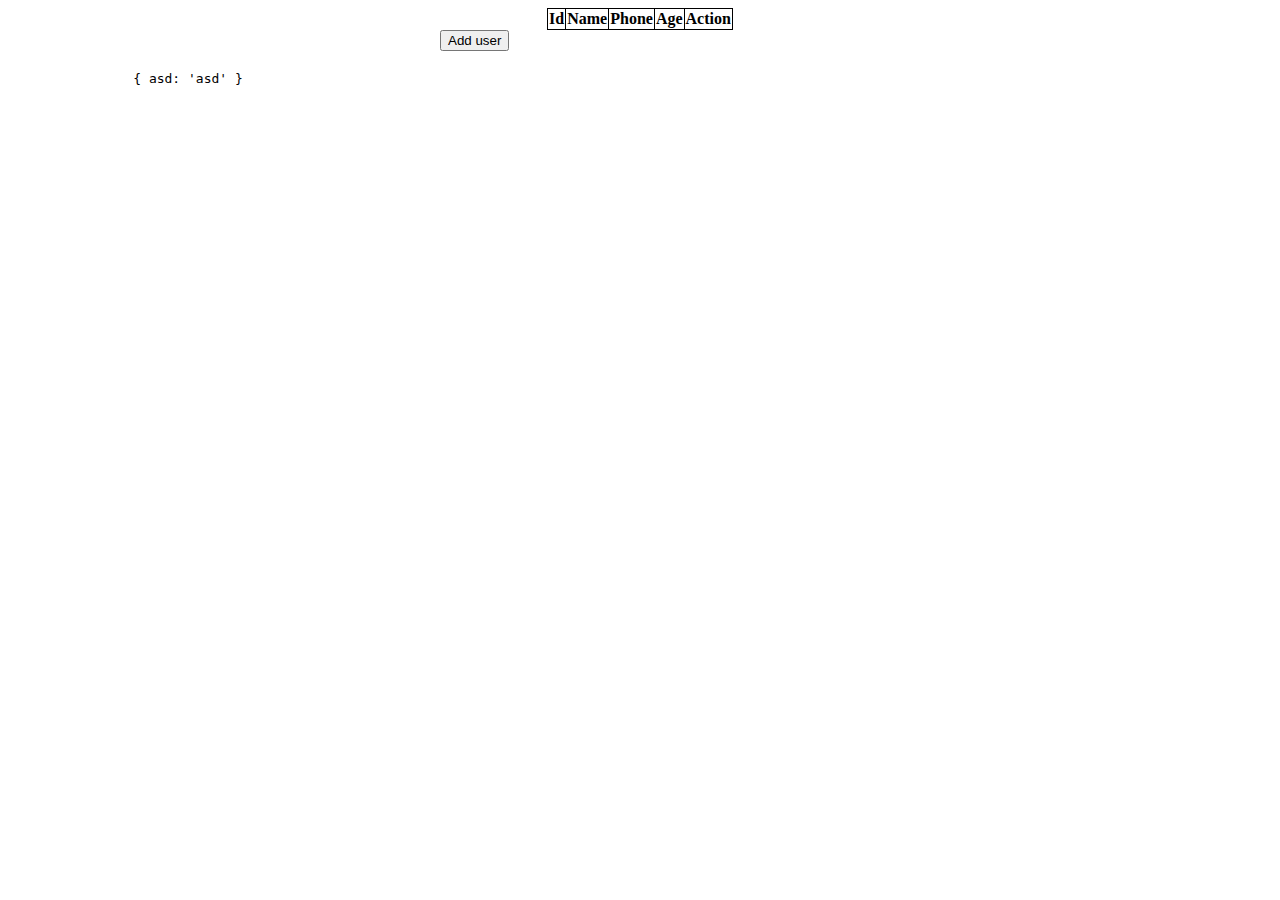
<file: task_16/index.html>
<!DOCTYPE html>
<html lang="en">
<head>
    <meta charset="UTF-8">
    <meta http-equiv="X-UA-Compatible" content="IE=edge">
    <meta name="viewport" content="width=device-width, initial-scale=1.0">
    <title>Document</title>
    <link rel="stylesheet" href="style.css">
    <link href="https://cdn.jsdelivr.net/npm/bootstrap@5.2.0-beta1/dist/css/bootstrap.min.css" rel="stylesheet" integrity="sha384-0evHe/X+R7YkIZDRvuzKMRqM+OrBnVFBL6DOitfPri4tjfHxaWutUpFmBp4vmVor" crossorigin="anonymous">
</head>
<body>
    <div>
        <table class="table table-bordered">
            <thead>
                <th>Id</th>
                <th>Name</th>
                <th>Phone</th>
                <th>Age</th>
                <th>Action</th>
            </thead>
            <tbody class="js--content"></tbody>
        </table>
        <div class="card p-4">
            <button class="js--add btn btn-add btn-primary">Add user</button>
        </div>
        <form class="js--form card card--user p-4">
            <input type="hidden" name="id">
            <input class="form-control mb-1" type="text" name="name" placeholder="Name" required>
            <input class="form-control mb-1" type="text" name="phone" placeholder="Phone" required>
            <input class="form-control mb-3" type="number" name="age" placeholder="Age" min="18" required>
            <button class="btn btn-primary mb-2 w-100" type="submit">OK</button>
        </form>
        <code class="card p-4">
            <pre class="js--user user-info">
                { asd: 'asd' }
            </pre>
        </code>
    </div>
    <script src="main.js"></script>
</body>
</html>
</file>
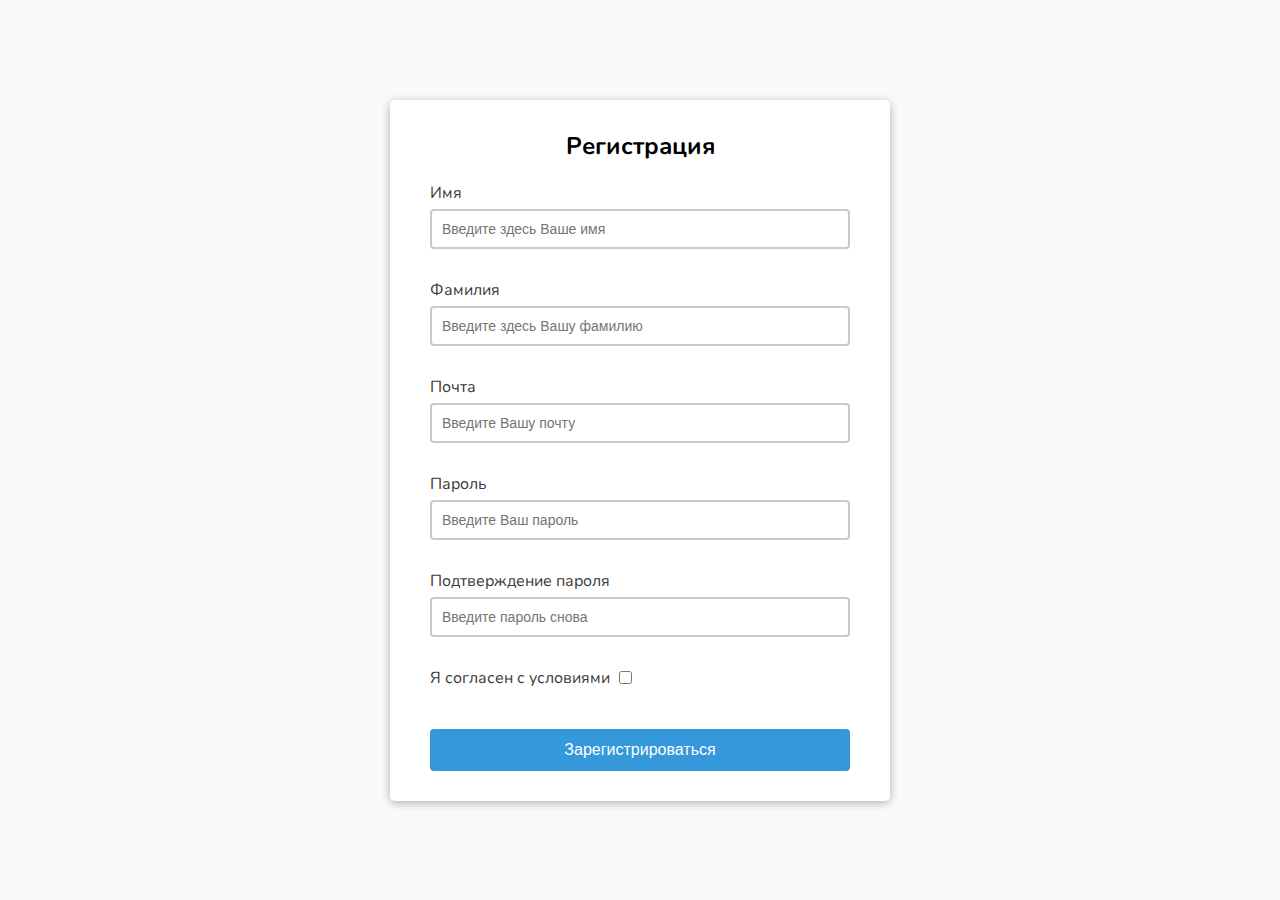
<file: task_18/index.html>
<!DOCTYPE html>
<html lang="en">

<head>
    <meta charset="UTF-8"/>
    <meta name="viewport" content="width=device-width, initial-scale=1.0"/>
    <meta http-equiv="X-UA-Compatible" content="ie=edge"/>
    <link rel="stylesheet" href="main.css"/>
    <title>Валидация формы</title>
</head>

<body>
<div class="container">
    <form id="form" method="post" action="/send.php" class="form">
        <h2>Регистрация</h2>
        <label class="form-control">
            <span>Имя</span>
            <input data-req="Имя обязательное" type="text" name="username" placeholder="Введите здесь Ваше имя"/>
        </label>
        <label class="form-control">
            <span>Фамилия</span>
            <input data-req="Фамилия обязательное" type="text" name="userlastname" placeholder="Введите здесь Вашу фамилию"/>
        </label>
        <label class="form-control">
            <span>Почта</span>
            <input
                    data-req="Email обязателен"
                    data-email="Проверьте правильность email"
                    type="text" name="email"
                    placeholder="Введите Вашу почту"
            />
        </label>
        <label class="form-control">
            <span>Пароль</span>
            <input
                    data-req="Пароль обязателен"
                    type="password" name="password"
                    placeholder="Введите Ваш пароль"
            />
        </label>
        <label class="form-control">
            <span>Подтверждение пароля</span>
            <input
                    data-req="Пароль обязателен"
                    data-password="Проверьте правильность пароля"
                    type="password" name="password2"
                    placeholder="Введите пароль снова"
            />
        </label>
        <label class="form-control form-control--line">
            <span>Я согласен с условиями</span>
            <input name="agree" data-req="Обязательно согласитесь" type="checkbox"/>
        </label>
        <button type="submit">Зарегистрироваться</button>
    </form>
</div>
<script src="main.js"></script>
</body>

</html>
</file>
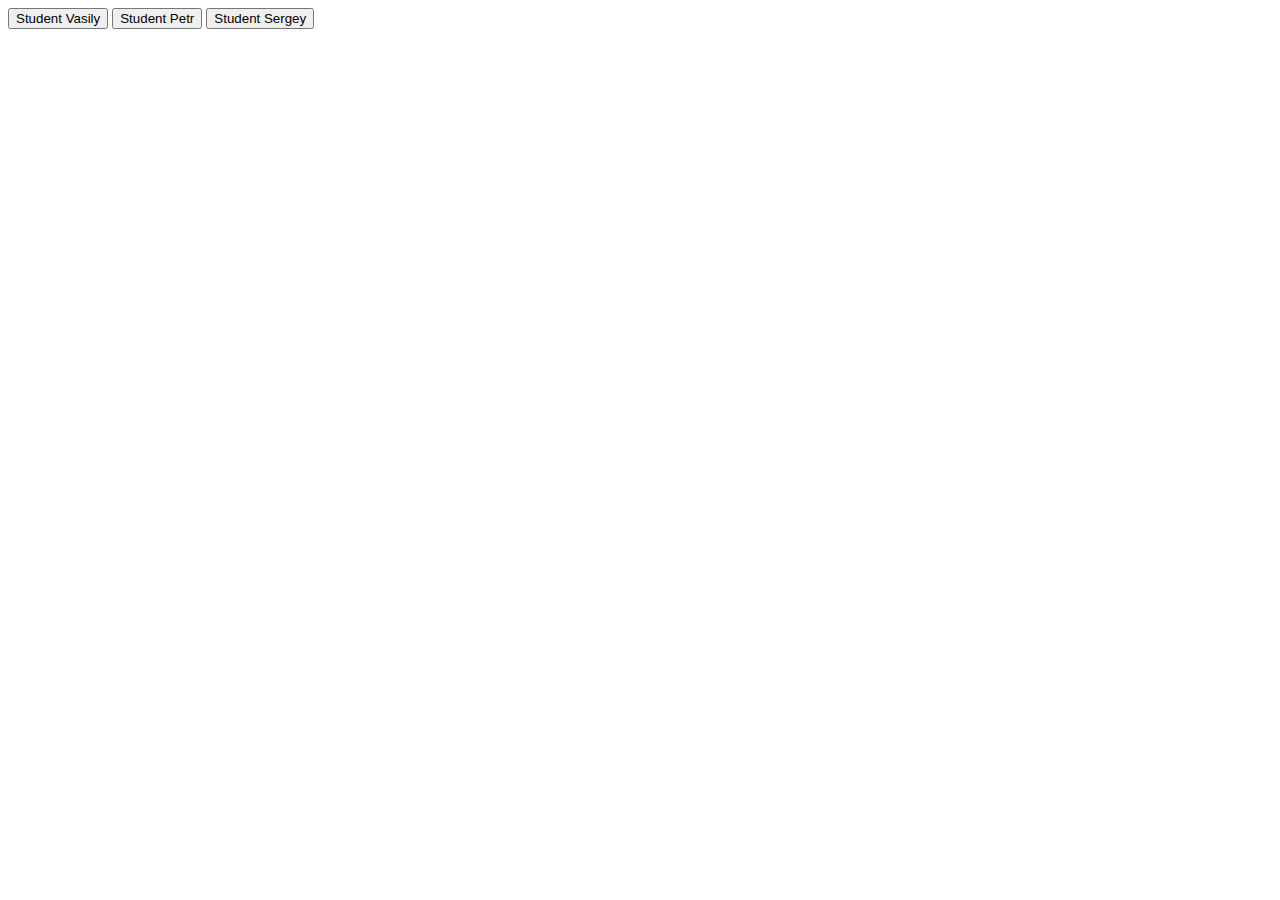
<file: task_19/index.html>
<!DOCTYPE html>
<html lang="en">
<head>
    <meta charset="UTF-8">
    <meta http-equiv="X-UA-Compatible" content="IE=edge">
    <meta name="viewport" content="width=device-width, initial-scale=1.0">
    <title>Document</title>
</head>
<body>
    <button class="Student1">Student Vasily</button>
    <button class="Student2">Student Petr</button>
    <button class="Student3">Student Sergey</button>
    <script src="script.js"></script>
</body>
</html>
</file>
<file: task_16/style.css>
table {
    max-width: 800px;
    margin: auto;
    border-collapse: collapse;
}
table th,
table td {
    border: 1px solid;
}
.card {
    max-width: 400px;
    margin: auto;
    margin-bottom: 20px;
}
.card--user {
    display: none !important;
}
.card--user.open {
    display: block !important;
}

.btn.btn-outline-primary {
    margin-right: 5px;
}
</file>
<file: task_18/main.css>
@import url('https://fonts.googleapis.com/css?family=Nunito&display=swap');

:root {
    --success-color: #0cb854;
    --error-color: #ee1f09;
}

* {
    box-sizing: border-box;
}

body {
    background-color: #f9fafb;
    font-family: 'Nunito', sans-serif;
    display: flex;
    align-items: center;
    justify-content: center;
    min-height: 100vh;
    margin: 0;
}

.container {
    background-color: #fff;
    border-radius: 5px;
    box-shadow: 0 2px 10px rgba(0, 0, 0, 0.3);
    width: 500px;
}

h2 {
    text-align: center;
    margin: 0 0 20px;
}

.form {
    padding: 30px 40px;
}

.form-control {
    display: block;
    margin-bottom: 10px;
    padding-bottom: 20px;
    position: relative;
}

.form-control span {
    color: rgb(58, 58, 58);
    display: block;
    margin-bottom: 5px;
}

.form-control input {
    border: 2px solid #c9c9c9;
    border-radius: 4px;
    display: block;
    width: 100%;
    padding: 10px;
    font-size: 14px;
}

.form-control input:focus {
    outline: 0;
    border-color: #777;
}

.form-control--line {
    display: flex;
    align-items: center;
}
.form-control--line span {
    margin-bottom: 0;
    margin-right: 5px;
}
.form-control--line input {
    width: auto;
}

.form-control.success input {
    border-color: var(--success-color);
}

.form-control.error input {
    border-color: var(--error-color);
}

.form-control small {
    color: var(--error-color);
    /*position: absolute;*/
    /*bottom: 0;*/
    /*left: 0;*/
    visibility: hidden;
}

.form-control.error small {
    display: block;
    visibility: visible;
}

.form button {
    cursor: pointer;
    background-color: #3498db;
    border: 2px solid #3498db;
    border-radius: 4px;
    color: #fff;
    display: block;
    font-size: 16px;
    padding: 10px;
    margin-top: 20px;
    width: 100%;
}
</file>
